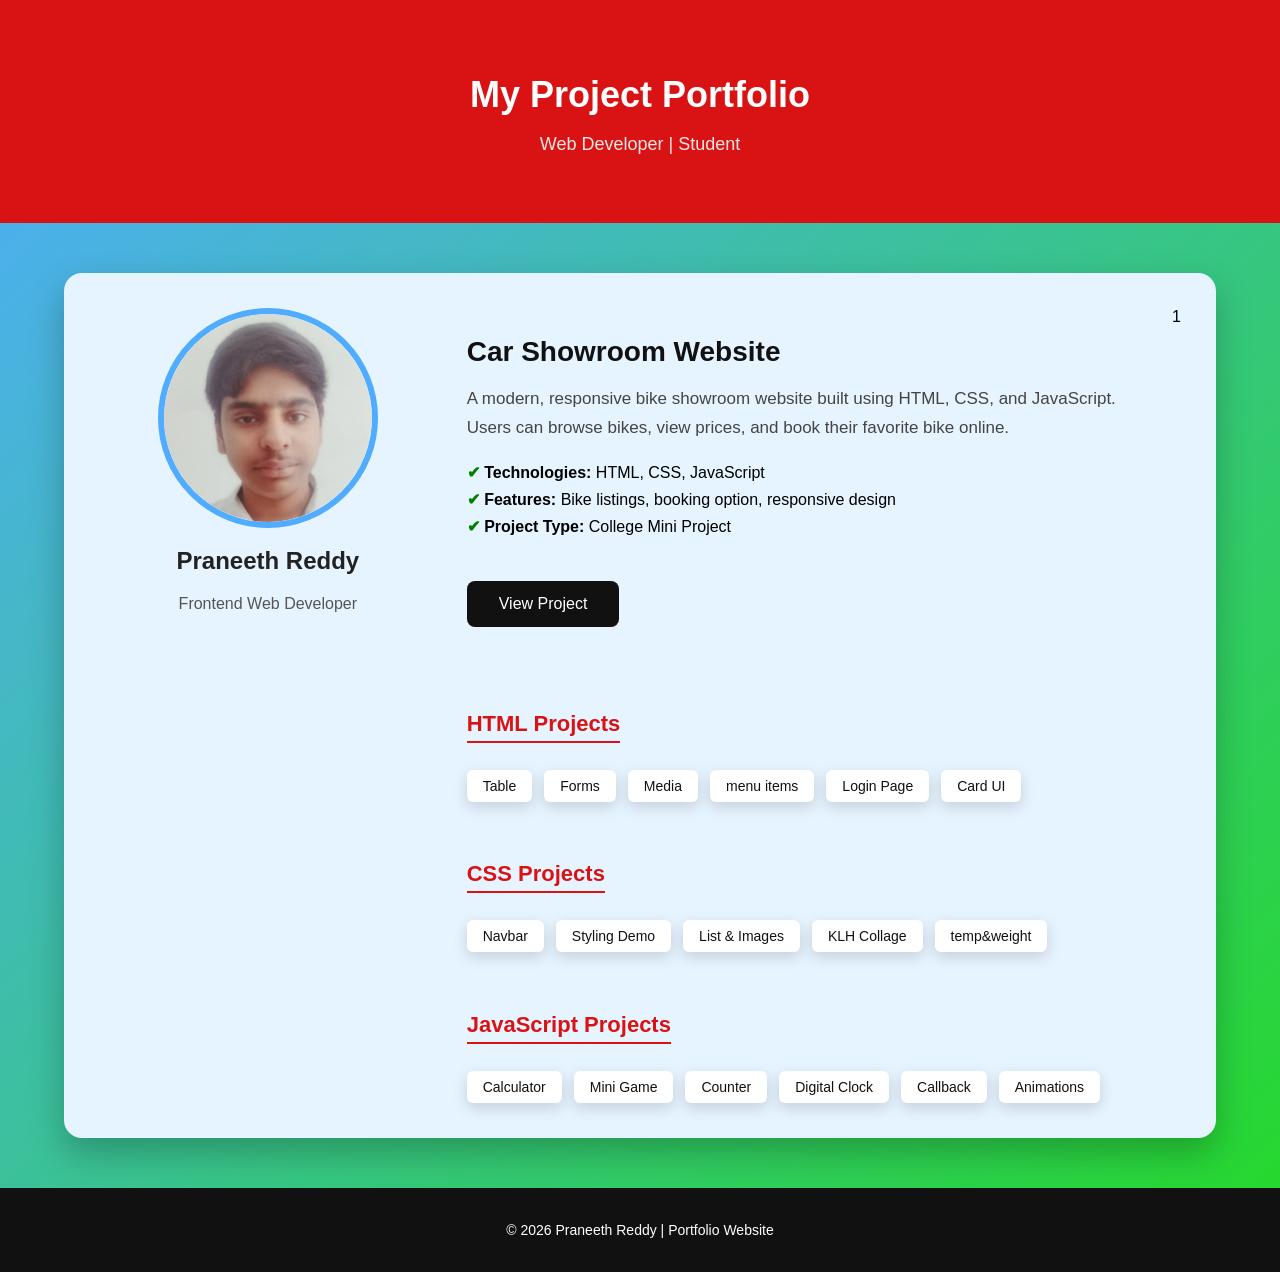
<file: pro/index.html>
<!DOCTYPE html>
<html lang="en">
<head>
    <meta charset="UTF-8">
    <title>Praneeth Reddy | Portfolio</title>
    <meta name="viewport" content="width=device-width, initial-scale=1.0">

    <style>
        * {
            box-sizing: border-box;
        }

        body {
            margin: 0;
            font-family: 'Segoe UI', Tahoma, sans-serif;
            background: linear-gradient(135deg, #4facfe, #25d928);
        }

        /* HEADER */
        header {
            background: #d91313;
            color: white;
            padding: 50px 20px;
            text-align: center;
        }

        header h1 {
            margin-bottom: 8px;
            font-size: 36px;
        }

        header p {
            font-size: 18px;
            opacity: 0.9;
        }

        /* CONTAINER */
        .container {
            width: 90%;
            max-width: 1200px;
            margin: 50px auto;
        }

        .project-card {
            background: #e6f4ff;
            display: flex;
            flex-wrap: wrap;
            gap: 30px;
            padding: 35px;
            border-radius: 18px;
            box-shadow: 0 15px 35px rgba(0,0,0,0.25);
        }

        /* PROFILE */
        .profile {
            flex: 1;
            min-width: 250px;
            text-align: center;
        }

        .profile img {
            width: 220px;
            height: 220px;
            border-radius: 50%;
            object-fit: cover;
            border: 6px solid #4facfe;
        }

        .profile h2 {
            margin-top: 15px;
            color: #222;
        }

        .profile p {
            color: #555;
            font-size: 16px;
        }

        /* CONTENT */
        .content {
            flex: 2;
            min-width: 300px;
        }

        .content h3 {
            font-size: 28px;
            margin-bottom: 10px;
            color: #111;
        }

        .content p {
            font-size: 17px;
            color: #444;
            line-height: 1.7;
        }

        .details {
            margin: 20px 0;
            padding: 0;
        }

        .details li {
            list-style: none;
            margin: 8px 0;
            font-size: 16px;
        }

        .details li::before {
            content: "✔ ";
            color: green;
            font-weight: bold;
        }

        /* BUTTON */
        .btn {
            display: inline-block;
            margin: 25px 0;
            padding: 14px 32px;
            background: #111;
            color: white;
            text-decoration: none;
            border-radius: 8px;
            font-size: 16px;
            transition: 0.3s;
        }

        .btn:hover {
            background: #333;
            transform: translateY(-2px);
        }

        /* PROJECT SECTIONS */
        .project-section {
            margin-top: 30px;
        }

        .project-section h4 {
            font-size: 22px;
            margin-bottom: 12px;
            color: #d91313;
            border-bottom: 2px solid #d91313;
            display: inline-block;
            padding-bottom: 4px;
        }

        .project-links {
            display: flex;
            flex-wrap: wrap;
            gap: 12px;
            margin-top: 15px;
        }

        .project-links a {
            background: white;
            color: #111;
            padding: 8px 16px;
            border-radius: 6px;
            text-decoration: none;
            font-size: 14px;
            box-shadow: 0 5px 15px rgba(0,0,0,0.15);
            transition: 0.3s;
        }

        .project-links a:hover {
            background: #111;
            color: white;
            transform: translateY(-2px);
        }

        /* FOOTER */
        footer {
            background: #111;
            color: white;
            text-align: center;
            padding: 20px;
            margin-top: 50px;
            font-size: 14px;
        }

        /* RESPONSIVE */
        @media (max-width: 768px) {
            .project-card {
                padding: 25px;
            }

            header h1 {
                font-size: 28px;
            }
        }
    </style>
</head>

<body>

<header>
    <h1>My Project Portfolio</h1>
    <p>Web Developer | Student</p>
</header>

<div class="container">
    <div class="project-card">

        <!-- PROFILE -->
        <div class="profile">
            <img src="Myphoto.png" alt="My Photo">
            <h2>Praneeth Reddy</h2>
            <p>Frontend Web Developer</p>
        </div>

        <!-- CONTENT -->
        <div class="content">
            <h3>Car Showroom Website</h3>
            <p>
                A modern, responsive bike showroom website built using HTML, CSS, and JavaScript.
                Users can browse bikes, view prices, and book their favorite bike online.
            </p>

            <ul class="details">
                <li><b>Technologies:</b> HTML, CSS, JavaScript</li>
                <li><b>Features:</b> Bike listings, booking option, responsive design</li>
                <li><b>Project Type:</b> College Mini Project</li>
            </ul>

            <a href="main project/inde.html" class="btn">View Project</a>

            <!-- HTML PROJECTS -->
            <div class="project-section">
                <h4>HTML Projects</h4>
                <div class="project-links">
                    <a href="Table.html" target="_blank">Table</a>
                    <a href="v.html" target="_blank">Forms</a>
                    <a href="media.html" target="_blank">Media</a>
                    <a href="food-oder/index.html" target="_blank">menu items</a>
                    <a href="login/index.html" target="_blank">Login Page</a>
                    <a href="card1/index.html" target="_blank">Card UI</a>
                </div>
            </div>

            <!-- CSS PROJECTS -->
            <div class="project-section">
                <h4>CSS Projects</h4>
                <div class="project-links">
                    <a href="Nav.html" target="_blank">Navbar</a>
                    <a href="StylingDemo/index.html" target="_blank">Styling Demo</a>
                    <a href="List_images_project/index.html" target="_blank">List & Images</a>
                    <a href="klh.html/klh.html" target="_blank">KLH Collage</a>
                    <a href="temp/index.html" target="_blank">temp&weight</a>
                </div>
            </div>

            <!-- JS PROJECTS -->
            <div class="project-section">
                <h4>JavaScript Projects</h4>
                <div class="project-links">
                    <a href="calculator.html" target="_blank">Calculator</a>
                    <a href="game.html" target="_blank">Mini Game</a>
                    <a href="counter.html" target="_blank">Counter</a>
                    <a href="digiclock.html" target="_blank">Digital Clock</a>
                     <a href="callback/index.html" target="_blank">Callback</a>
                     <a href="ani.html" target="_blank">Animations</a>
                </div>
            </div>

        </div>1
    </div>
</div>

<footer>
    <p>© 2026 Praneeth Reddy | Portfolio Website</p>
</footer>

</body>
</html>
</file>
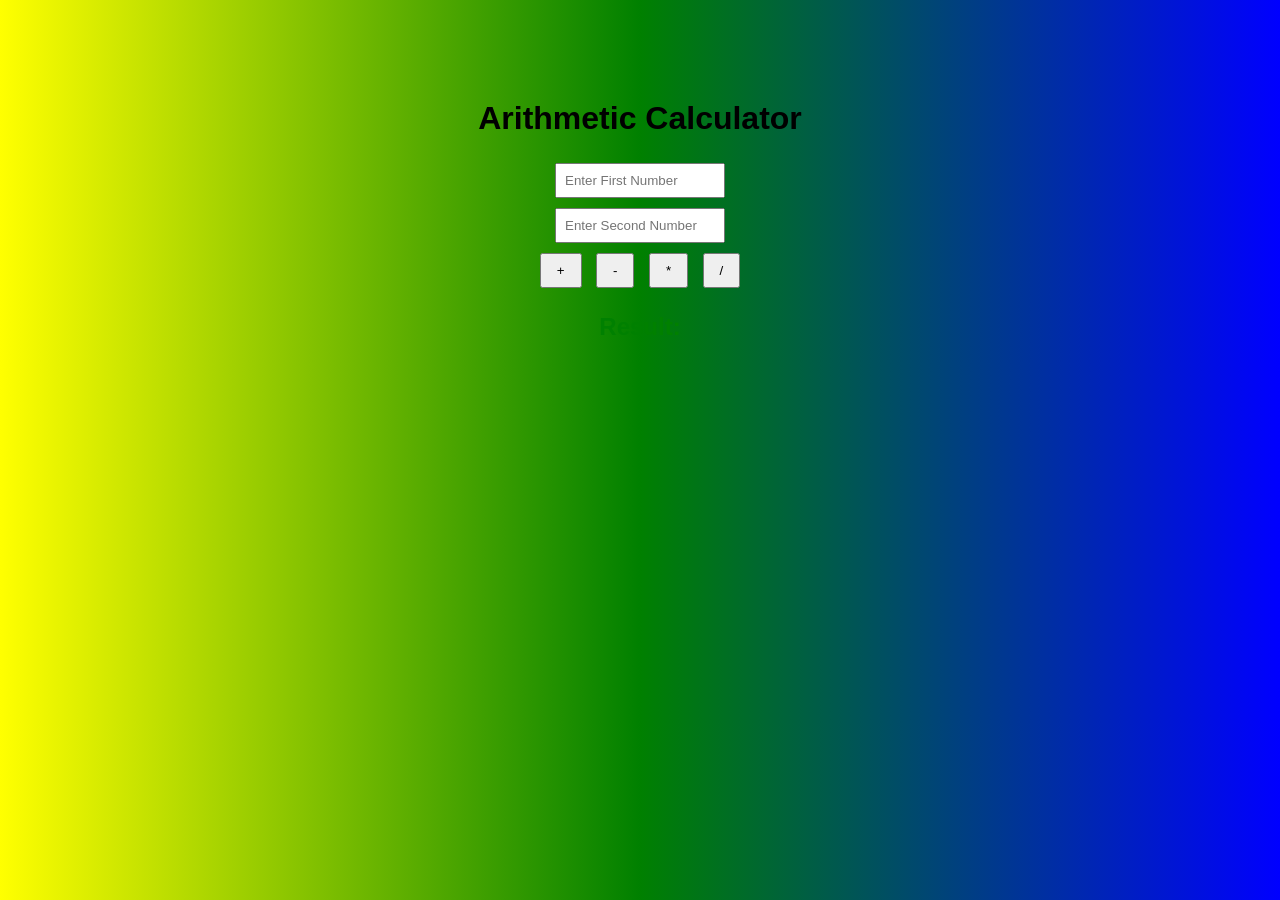
<file: pro/calculator.html/index.html>
<!DOCTYPE html>
<html>
<head>
    <title>Simple Calculator</title>
    <style>
        body{
            text-align: center;
            margin-top: 100px;
            font-family: Arial;
            background: linear-gradient(to right, yellow, green,blue);
        }
        input{
            padding: 8px;
            margin: 5px;
            width: 150px;
        }
        button{
            padding: 8px 15px;
            margin: 5px;
        }
        h2{
            color: green;
        }
    </style>
</head>
<body>

    <h1>Arithmetic Calculator</h1>

    <input type="number" id="num1" placeholder="Enter First Number"><br>
    <input type="number" id="num2" placeholder="Enter Second Number"><br>

    <button onclick="add()">+</button>
    <button onclick="subtract()">-</button>
    <button onclick="multiply()">*</button>
    <button onclick="divide()">/</button>

    <h2 id="result">Result: </h2>

<script>

</script>
</body>
</html>
</file>
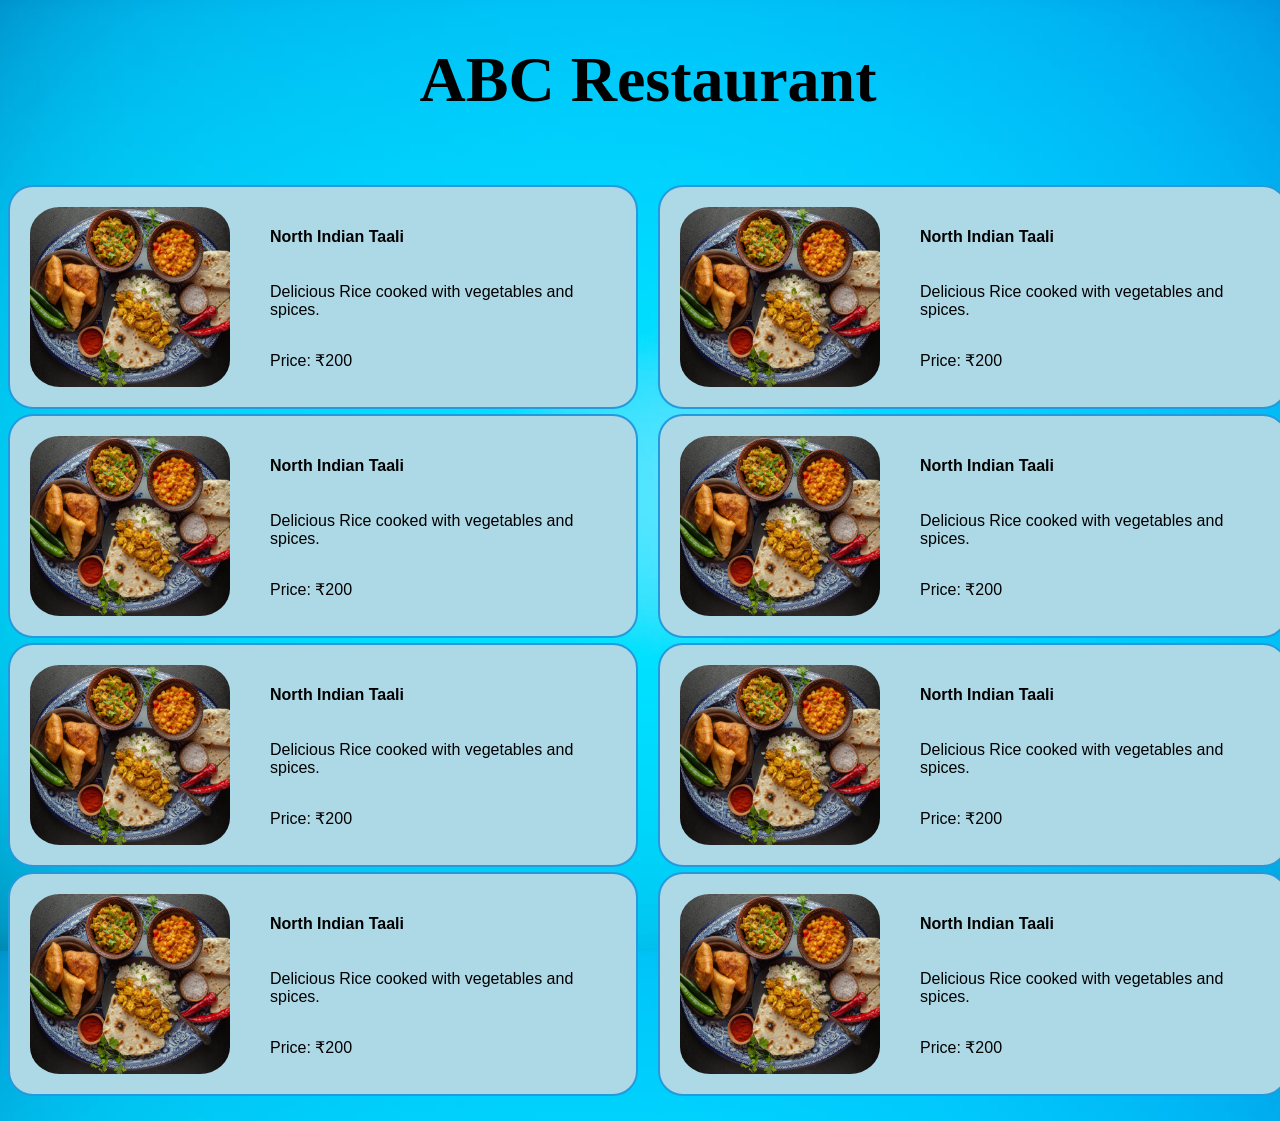
<file: pro/food-oder/index.html>
<!DOCTYPE html> 
<html>
    <head>
        <title>Food Order page</title>
        <link rel="stylesheet" href="style.css">
    </head>
    <body class = "background">
        <div class="header">
        
            
            <div class="main-heading">
                <h1> ABC Restaurant</h1>
            </div>
        <div class="main-container">
            <div class="row-container">
            <div>
            <div class="item">
                <div>
                <img class="image-card"src="taali.jpg" alt="Taali Restaurant" width="100vw" height="100vh">
                </div>
                <div class="item-details">
                <h4>North Indian Taali</h4>
                <p>Delicious Rice cooked with vegetables and spices.</p>
                <p>Price: ₹200</p>
                </div>
            </div>
            <div class="item">
                <div>
                <img class="image-card"src="taali.jpg" alt="Taali Restaurant" width="100vw" height="100vh">
                </div>
                <div class="item-details">
                <h4>North Indian Taali</h4>
                <p>Delicious Rice cooked with vegetables and spices.</p>
                <p>Price: ₹200</p>
                </div>
            </div>
            <div class="item">
                <div>
                <img class="image-card"src="taali.jpg" alt="Taali Restaurant" width="100vw" height="100vh">
                </div>
                <div class="item-details">
                <h4>North Indian Taali</h4>
                <p>Delicious Rice cooked with vegetables and spices.</p>
                <p>Price: ₹200</p>
                </div>
            </div>
            <div class="item">
                <div>
                <img class="image-card"src="taali.jpg" alt="Taali Restaurant" width="100vw" height="100vh">
                </div>
                <div class="item-details">
                <h4>North Indian Taali</h4>
                <p>Delicious Rice cooked with vegetables and spices.</p>
                <p>Price: ₹200</p>
                </div>
            </div>
        </div>
        <div>
        <div class="item">
                <div>
                <img class="image-card"src="taali.jpg" alt="Taali Restaurant" width="100vw" height="100vh">
                </div>
                <div class="item-details">
                <h4>North Indian Taali</h4>
                <p>Delicious Rice cooked with vegetables and spices.</p>
                <p>Price: ₹200</p>
                </div>
            </div>
            <div class="item">
                <div>
                <img class="image-card"src="taali.jpg" alt="Taali Restaurant" width="100vw" height="100vh">
                </div>
                <div class="item-details">
                <h4>North Indian Taali</h4>
                <p>Delicious Rice cooked with vegetables and spices.</p>
                <p>Price: ₹200</p>
                </div>
            </div>
            <div class="item">
                <div>
                <img class="image-card"src="taali.jpg" alt="Taali Restaurant" width="100vw" height="100vh">
                </div>
                <div class="item-details">
                <h4>North Indian Taali</h4>
                <p>Delicious Rice cooked with vegetables and spices.</p>
                <p>Price: ₹200</p>
                </div>
            </div>
            <div class="item">
                <div>
                <img class="image-card"src="taali.jpg" alt="Taali Restaurant" width="100vw" height="100vh">
                </div>
                <div class="item-details">
                <h4>North Indian Taali</h4>
                <p>Delicious Rice cooked with vegetables and spices.</p>
                <p>Price: ₹200</p>
                </div>
            </div>
        </div>
    </div>  
    </div>  
    </body>
</html>
</file>
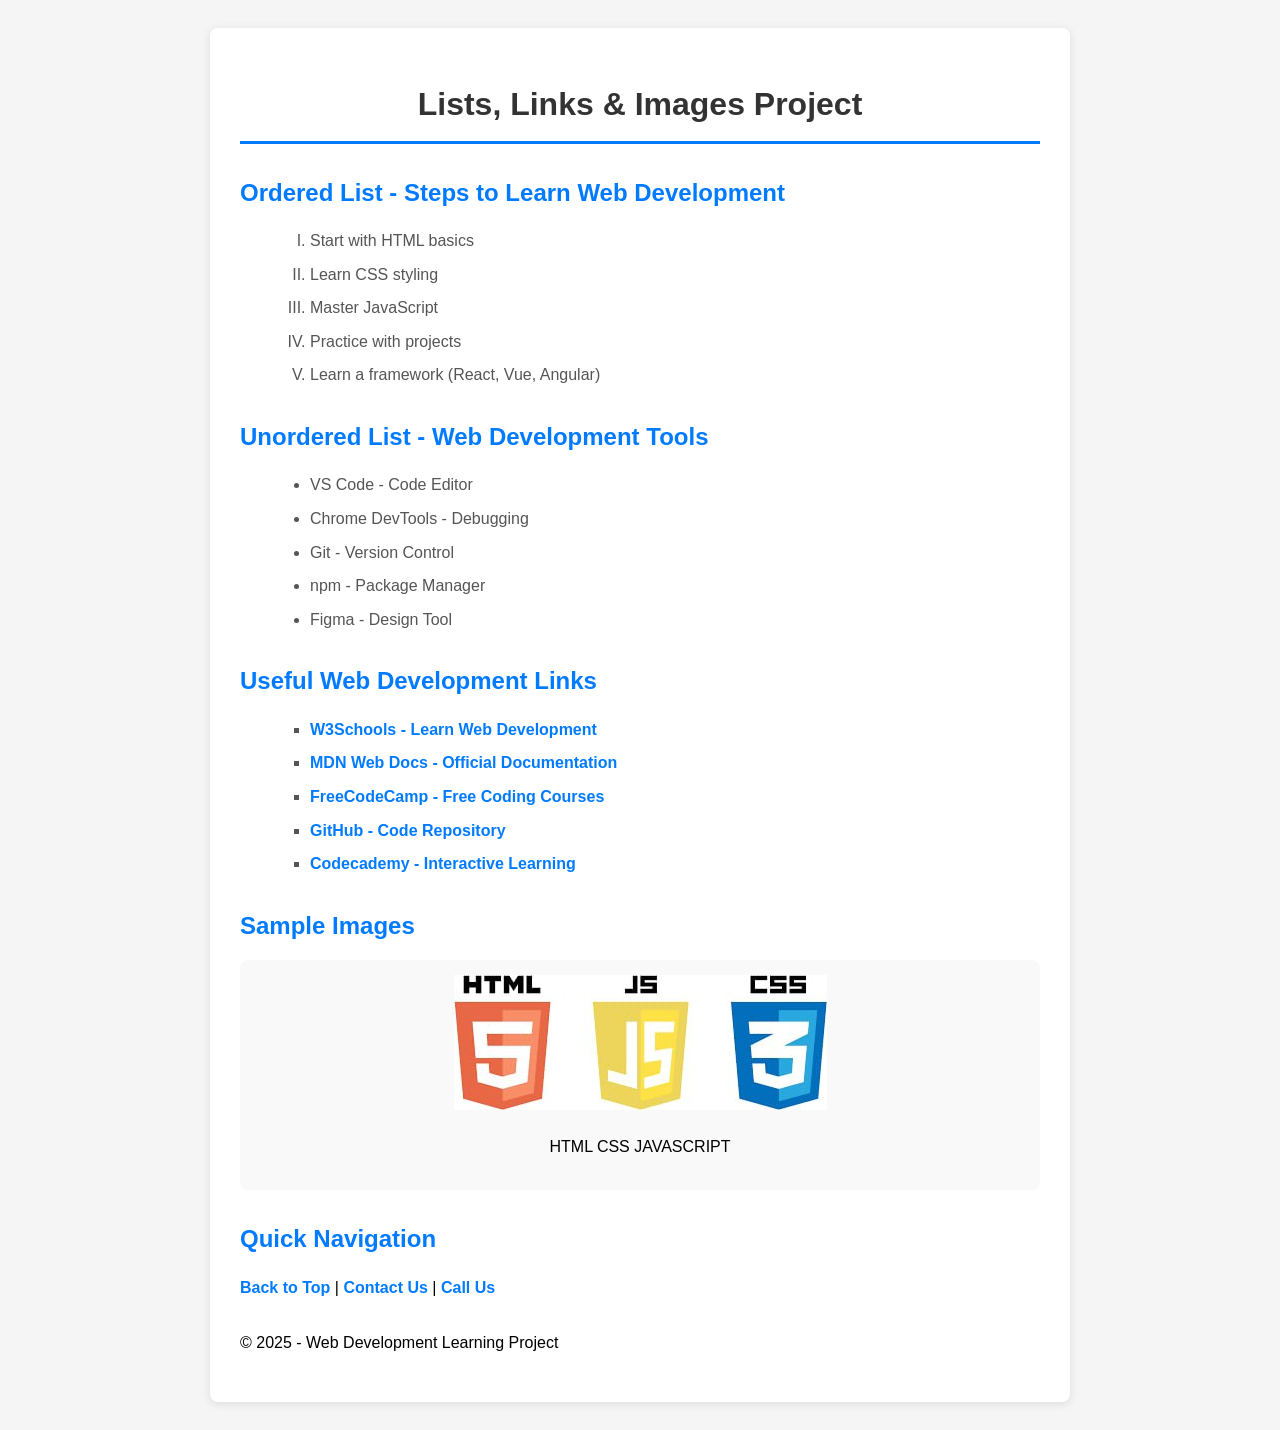
<file: pro/List_images_project/index.html>
<!DOCTYPE html>
<html>
    <head>
        <title>Lists, Links & Images Project</title>
        <link rel="stylesheet" href="style.css">
    </head>
    <body>
        <div class="container">
            <h1>Lists, Links & Images Project</h1>

            <!-- Lists Section -->
            <div class="section">
                <h2> Ordered List - Steps to Learn Web Development</h2>
                <ol type="I">
                    <li>Start with HTML basics</li>
                    <li>Learn CSS styling</li>
                    <li>Master JavaScript</li>
                    <li>Practice with projects</li>
                    <li>Learn a framework (React, Vue, Angular)</li>
                </ol>
            </div>

            <div class="section">
                <h2> Unordered List - Web Development Tools</h2>
                <ul>
                    <li>VS Code - Code Editor</li>
                    <li>Chrome DevTools - Debugging</li>
                    <li>Git - Version Control</li>
                    <li>npm - Package Manager</li>
                    <li>Figma - Design Tool</li>
                </ul>
            </div>

            <!-- Links Section -->
            <div class="section">
                <h2> Useful Web Development Links</h2>
                <ul type="square">
                    <li><a href="https://www.w3schools.com" target="_blank">W3Schools - Learn Web Development</a></li>
                    <li><a href="https://developer.mozilla.org" target="_blank">MDN Web Docs - Official Documentation</a></li>
                    <li><a href="https://www.freecodecamp.org" target="_blank">FreeCodeCamp - Free Coding Courses</a></li>
                    <li><a href="https://github.com" target="_blank">GitHub - Code Repository</a></li>
                    <li><a href="https://www.codecademy.com" target="_blank">Codecademy - Interactive Learning</a></li>
                </ul>
            </div>

            <!-- Images Section -->
            <div class="section">
                <h2> Sample Images</h2>
                <div>
                    <div class="image-card">
                        <img src="logo.jpg" alt="HTML CSS JAVASCRIPT logo">
                        <p>HTML CSS JAVASCRIPT</p>
                    </div>
                  
                </div>
            </div>

            <!-- Navigation Links -->
            <div class="section">
                <h2> Quick Navigation</h2>
                <p>
                    <a href="#top">Back to Top</a> | 
                    <a href="mailto:your-email@example.com">Contact Us</a> | 
                    <a href="tel:+1234567890">Call Us</a>
                </p>
            </div>

            <footer>
                <p>&copy; 2025 - Web Development Learning Project</p>
            </footer>
        </div>
    </body>
</html>
</file>
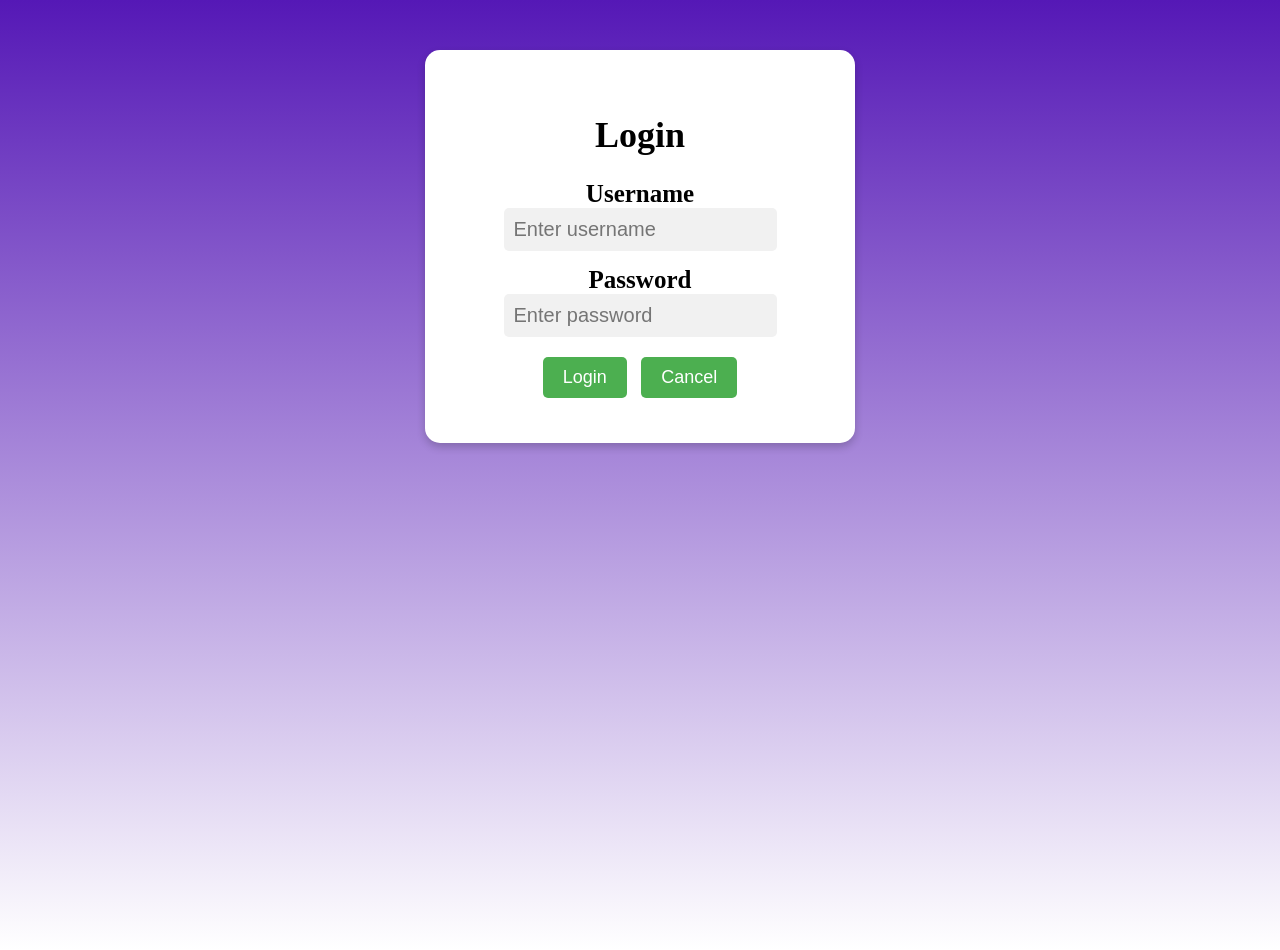
<file: pro/login/index.html>
<!DOCTYPE html>
<html lang="en">
<head>
    <meta charset="UTF-8">
    <meta name="viewport" content="width=device-width, initial-scale=1.0">
    <title>Document</title>
    <style>
        body{
            background:linear-gradient(to bottom, #5518b6, #ffffff);
            margin:0%;
            text-align: center;
            font-family: cursive;
            font-size: large;
            font-weight: bold;
            height:100vh;
        }
        label{
            font-size: 25px;
            padding: 10px;
            margin:5px;
        }
        input{
            padding: 10px;
            font-size: 20px;
            border-radius: 5px;
            border: none;
            background-color: #f1f1f1;
            margin-bottom: 15px;
        }
        .card{
            background-color: white;
            border-radius: 15px;
            padding: 40px;
            width: 350px;
            margin: 50px auto;
            box-shadow: 0 4px 8px rgba(0, 0, 0, 0.2);
        }
        button{
            padding: 10px 20px;
            font-size: 18px;
            border-radius: 5px;
            border: none;
            background-color: #4CAF50;
            color: white;
            margin: 5px;
            transition: all 0.3s ease;
        }
        button:hover{
            background-color: orange;
            transform: scale(1.05);
        }
    </style>
</head>
<body>
    <div class="card">
        <h1>Login</h1>
        <div>
            <label>Username</label>
            <br>
            <input type="text" id="username" placeholder="Enter username">
            <br>
            <label>Password</label>
            <br>
            <input type="password" id="password" placeholder="Enter password">
        </div>
        <div>
            <button id="login">Login</button>
            <button id="cancel">Cancel</button>
        </div>
    </div>
    <h4 id="result"></h4>    
</body>
</html>
</file>
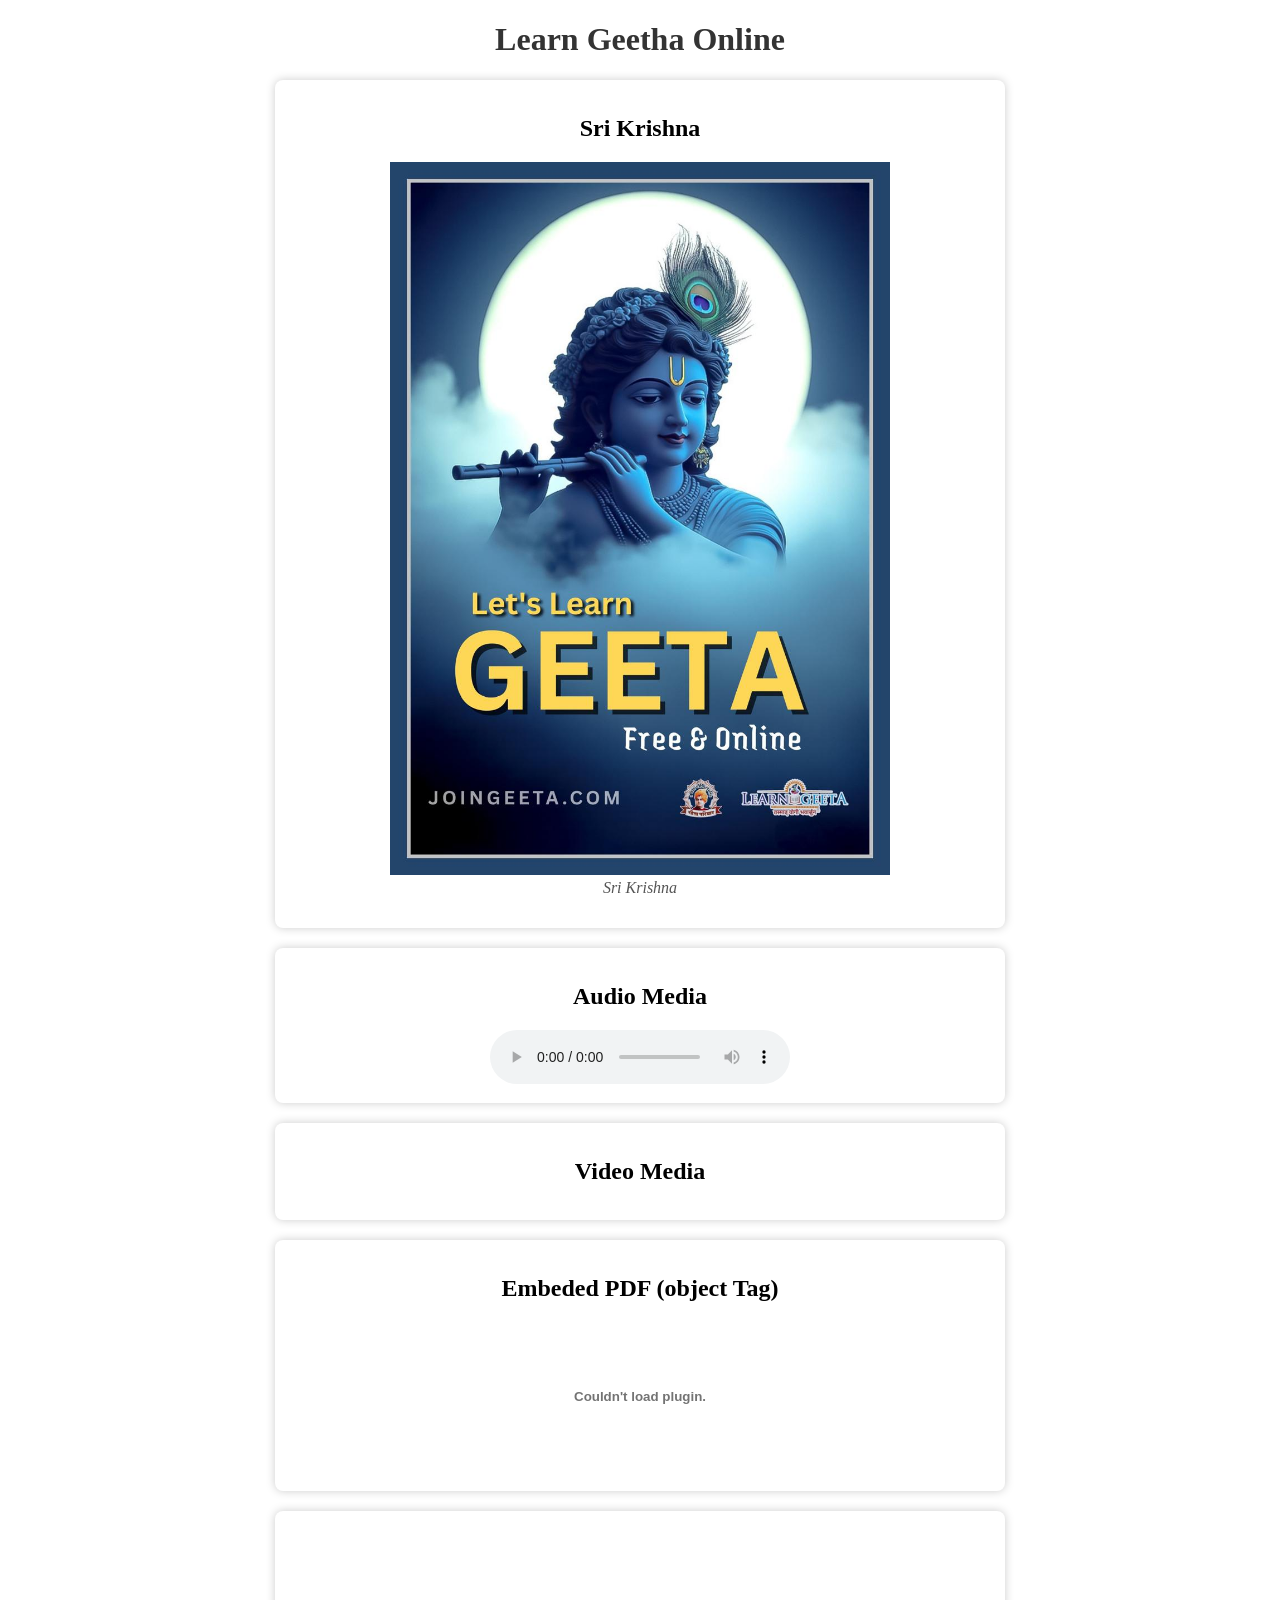
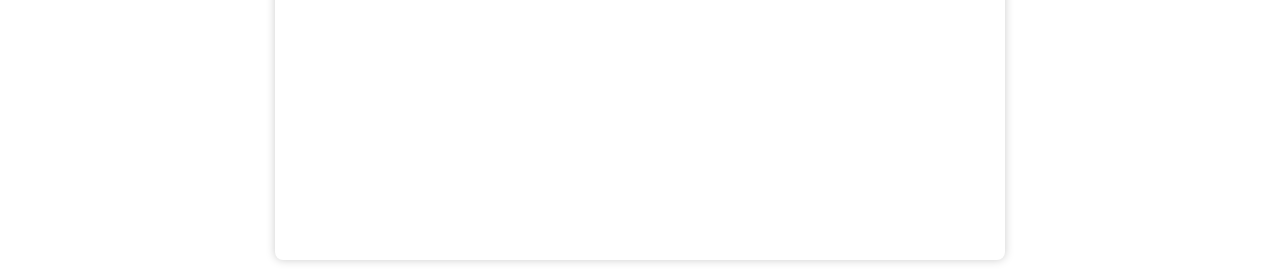
<file: pro/media.html/index.html>
<!DOCTYPE html>
<html lang="en">
<head>
    <style>
  <style>
        body {
            font-family: Arial, sans-serif;
            background: #ced8e7;
            margin: 0;
            padding: 20px;
        }
        h1 {
            text-align: center;
            color: #333;
        }
        section {
            background: white;
            padding: 15px;
            margin: 20px auto;
            max-width: 700px;
            border-radius: 8px;
            box-shadow: 0 0 10px #ccc;
            text-align: center;
        }
        figure {
            text-align: center;
        }
        figcaption {
            font-style: italic;
            color: #555;
        }
    </style>
    </style>
</head>
<body>
    <h1>Learn Geetha Online</h1>

    <!--Image Section-->
    <section>
        <h2>Sri Krishna</h2>
        <figure>
            <img src="image (2).png" alt="Sri Krishna" width="500">
            <figcaption>Sri Krishna</figcaption>
        </figure>
    </section>
    <!--Audio Media-->
    <section>
        <h2>Audio Media</h2>
        <audio controls src="krishnadance.mp4" type="audio/mpeg">your browser does not support audio</audio>
    </section>
    <!--Video Section-->
    <section>
        <h2>Video Media</h2>
        <videomcontrols width="400"  src="krishnadance.mp4"
        your browser does not support video.
    </video>
    </section>
    <!--PDF using object-->
    <section>
        <h2>Embeded PDF (object Tag)</h2>
        <embed src="sample.pdf" type="application/pdf" width="100%" heigth="400%">

    </section>

    <!--Youtube video-->
    <section>
       <iframe width="560" height="315" src="https://www.youtube.com/embed/-7QJkDFnzUo?si=O0mhrn4GGcC31Gm-" title="YouTube video player" frameborder="0" allow="accelerometer; autoplay; clipboard-write; encrypted-media; gyroscope; picture-in-picture; web-share" referrerpolicy="strict-origin-when-cross-origin" allowfullscreen></iframe>
    </section>
</body>
</html>
</file>
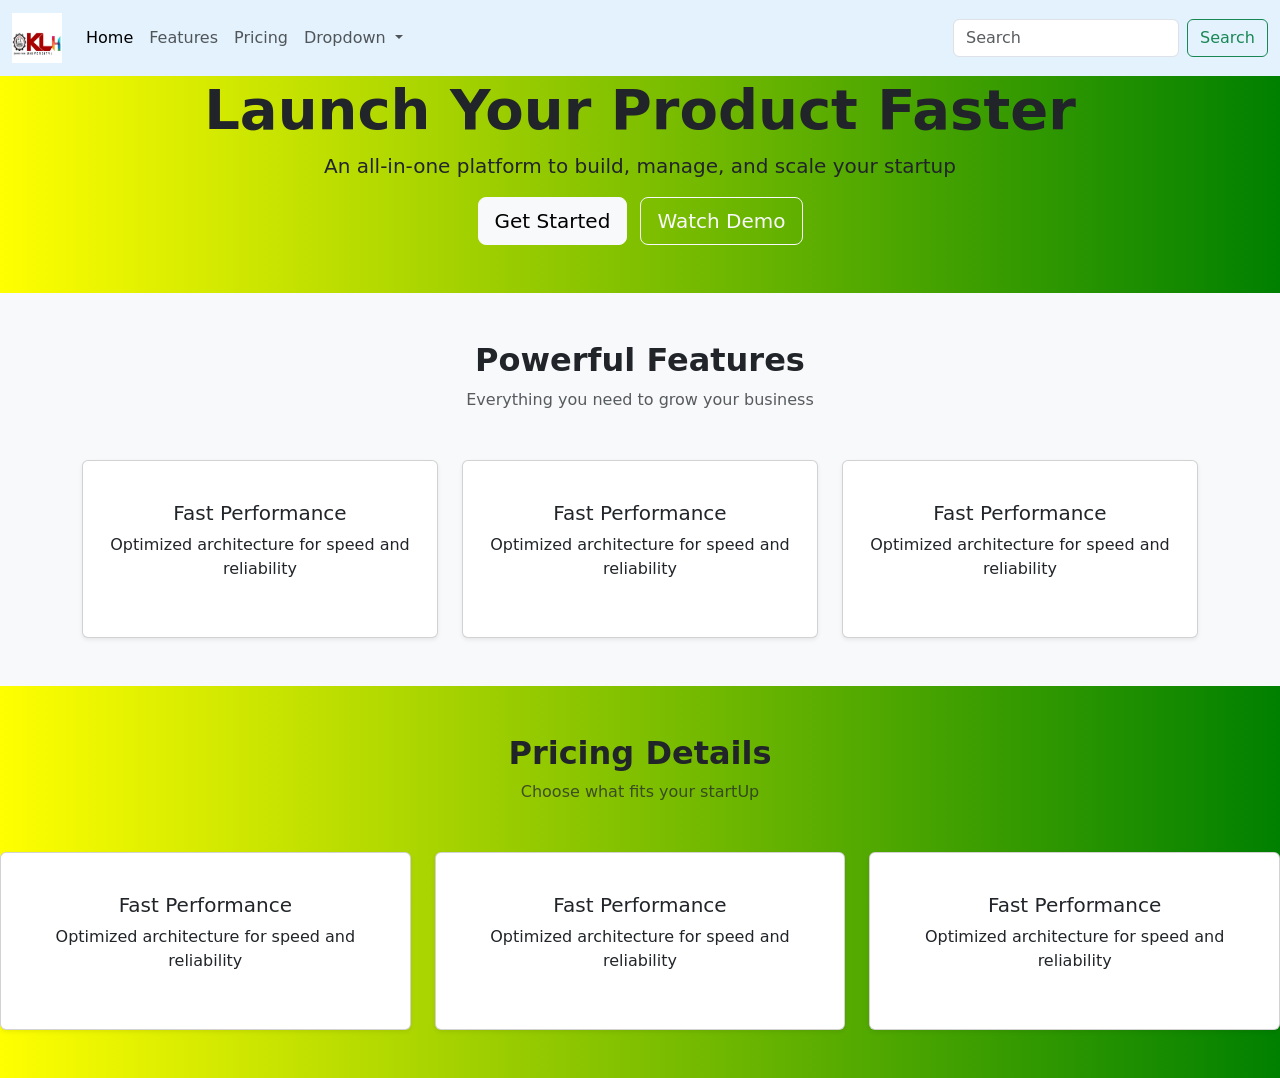
<file: pro/Nav.html/index.html>
<!DOCTYPE html>
<html lang="en">
<head>
    <meta charset="UTF-8">
    <meta name="viewport" content="width=device-width, initial-scale=1.0">
    <link href="https://cdn.jsdelivr.net/npm/bootstrap@5.3.2/dist/css/bootstrap.min.css" rel="stylesheet">
    <title>Document</title>
    <style>
      body{
        background: linear-gradient(to left,green, yellow);
        height: 100vh;
        background-size: cover;
      }
    </style>
</head>
<body>
    <nav class="navbar navbar-expand-lg" style="background-color: #e3f2fd;">
  <div class="container-fluid">
    <a class="navbar-brand" href="#"><img src="Klh.jpg" width="50px" height="50px"></a>
    <button class="navbar-toggler" type="button" data-bs-toggle="collapse" data-bs-target="#navbarSupportedContent" aria-controls="navbarSupportedContent" aria-expanded="false" aria-label="Toggle navigation">
      <span class="navbar-toggler-icon"></span>
    </button>
    <div class="collapse navbar-collapse" id="navbarSupportedContent">
      <ul class="navbar-nav me-auto mb-2 mb-lg-0">
        <li class="nav-item">
          <a class="nav-link active" aria-current="page" href="#home">Home</a>
        </li>
        <li class="nav-item">
          <a class="nav-link" href="#features">Features</a>
        </li>
        <li class="nav-item">
          <a class="nav-link" href="#pricing">Pricing</a>
        </li>
        <li class="nav-item dropdown">
          <a class="nav-link dropdown-toggle" href="#" role="button" data-bs-toggle="dropdown" aria-expanded="false">
            Dropdown
          </a>
          <ul class="dropdown-menu">
            <li><a class="dropdown-item" href="#">Action</a></li>
            <li><a class="dropdown-item" href="#">Another action</a></li>
            <li><hr class="dropdown-divider"></li>
            <li><a class="dropdown-item" href="#">Something else here</a></li>
          </ul>
        </li>
        
      </ul>
      <form class="d-flex" role="search">
        <input class="form-control me-2" type="search" placeholder="Search" aria-label="Search"/>
        <button class="btn btn-outline-success" type="submit">Search</button>
      </form>
    </div>
  </div>
</nav>
<!-- Home Section-->
 <section class="hero text-center mb-5" id="home">
    <div class="container">
        <h1 class="display-4 fw-bold">Launch Your Product Faster</h1>
        <p class="lead">An all-in-one platform to build, manage,
            and scale your startup
        </p>
        <button class="btn btn-light btn-lg me-2">Get Started</button>
        <button class="btn btn-outline-light btn-lg">Watch Demo</button>
    </div>
 </section>
 <!-- Features Section-->
  <section class="py-5 bg-light" id="features">
    <div class="container">
        <div class="text-center mb-5">
            <h2 class="fw-bold">Powerful Features </h2>
            <p class="text-muted">Everything you need 
                to grow your business</p>
        </div>
        <div class="row text-center">
            <div class="col-md-4">
                <div class="card p-4 shadow-sm">
                    <h5 class="mt-3">Fast Performance</h5>
                    <p>Optimized architecture for speed and 
                        reliability</p>
                    </p>
                </div>
            </div>
                <div class="col-md-4">
                <div class="card p-4 shadow-sm">
                    <h5 class="mt-3">Fast Performance</h5>
                    <p>Optimized architecture for speed and 
                        reliability</p>
                    </p>
                </div>
                </div>
                <div class="col-md-4">
                <div class="card p-4 shadow-sm">
                    <h5 class="mt-3">Fast Performance</h5>
                    <p>Optimized architecture for speed and 
                        reliability</p>
                    </p>
                </div>
            </div>
        </div>
    </div>
  </section>
  <!--Pricing Section-->
  <section class="py-5" id="pricing">
    <div class="container">
        <div class="text-center mb-5">
<h2 class="fw-bold">Pricing Details</h2>
            <p class="text-muted">Choose what fits your startUp</p>
        </div>
    </div>
    
    <div class="row text-center">
            <div class="col-md-4">
                <div class="card p-4 shadow-sm">
                    <h5 class="mt-3">Fast Performance</h5>
                    <p>Optimized architecture for speed and 
                        reliability</p>
                    </p>
                </div>
            </div>
                <div class="col-md-4">
                <div class="card p-4 shadow-sm">
                    <h5 class="mt-3">Fast Performance</h5>
                    <p>Optimized architecture for speed and 
                        reliability</p>
                    </p>
                </div>
                </div>
                <div class="col-md-4">
                <div class="card p-4 shadow-sm">
                    <h5 class="mt-3">Fast Performance</h5>
                    <p>Optimized architecture for speed and 
                        reliability</p>
                    </p>
                </div>
            </div>
        </div>
  </section>
  

<script src="https://cdn.jsdelivr.net/npm/bootstrap@5.3.2/dist/js/bootstrap.bundle.min.js"></script>
</body>
</html>
</file>
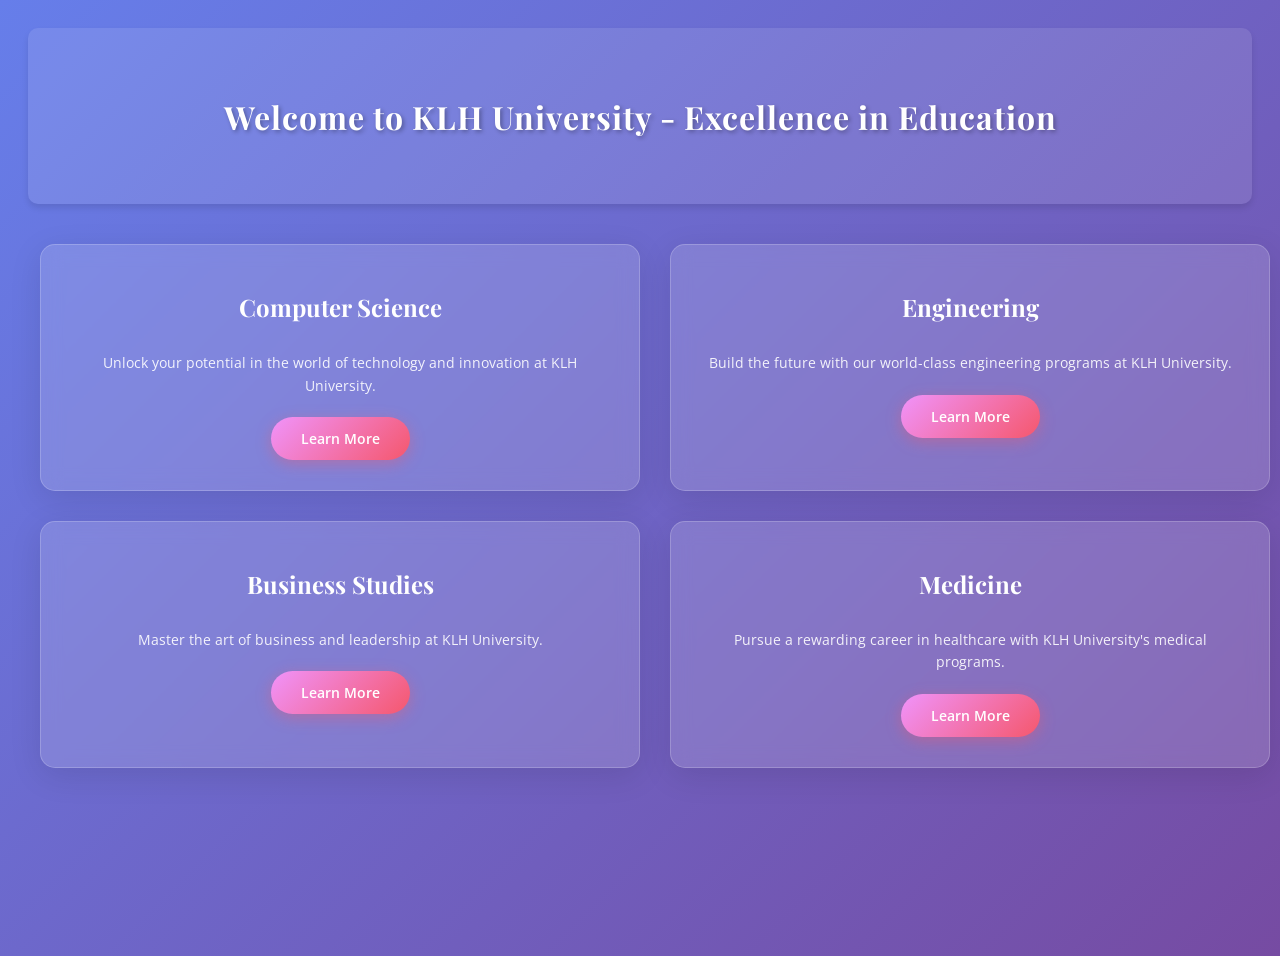
<file: pro/StylingDemo/index.html>
<!DOCTYPE html>
<html>
    <head>
        <title>KLH University</title>
        <link rel="stylesheet" href="style.css">
    </head>
    <body class="main-body">
        <div class="background-message">
            <h2>Welcome to KLH University - Excellence in Education</h2>
        </div>

        <div class="grid-container">
            <div class="card-container">
                <h1 class="card-heading">Computer Science</h1>
                <p class="card-text">Unlock your potential in the world of technology and innovation at KLH University.</p>
                <button class="card-button">Learn More</button>
            </div>

            <div class="card-container">
                <h1 class="card-heading">Engineering</h1>
                <p class="card-text">Build the future with our world-class engineering programs at KLH University.</p>
                <button class="card-button">Learn More</button>
            </div>

            <div class="card-container">
                <h1 class="card-heading">Business Studies</h1>
                <p class="card-text">Master the art of business and leadership at KLH University.</p>
                <button class="card-button">Learn More</button>
            </div>

            <div class="card-container">
                <h1 class="card-heading">Medicine</h1>
                <p class="card-text">Pursue a rewarding career in healthcare with KLH University's medical programs.</p>
                <button class="card-button">Learn More</button>
            </div>
        </div>
    </body>
</html>
</file>
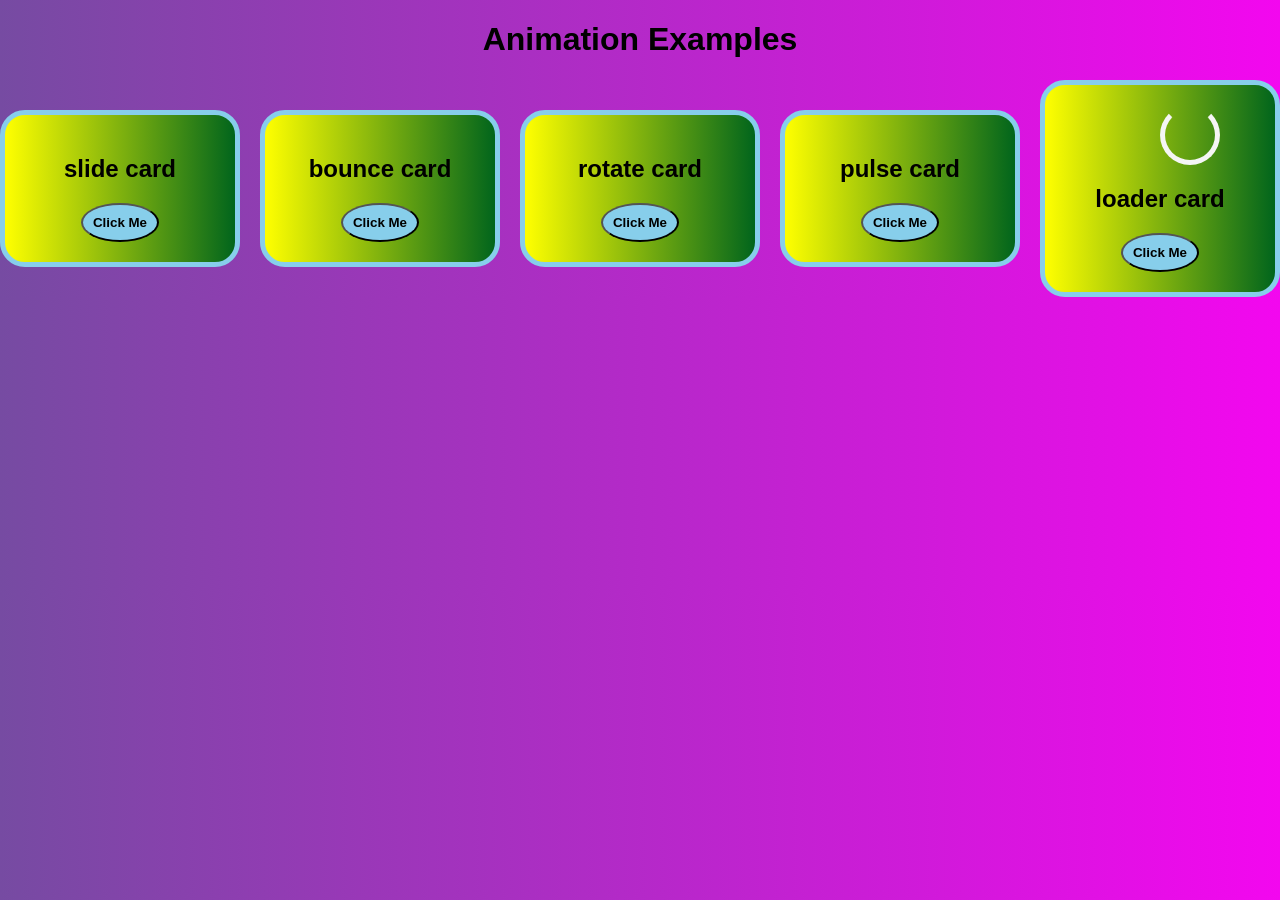
<file: pro/ani.html>
<!DOCTYPE html>
<html lang="en">
<head>
    <meta charset="UTF-8">
    <title>Advanced CSS Animations</title>
    <meta name="viewport" content="width=device-width, initial-scale=1.0">
    
</head>
<style>
    body {
    margin: 0;
    font-family: 'Segoe UI', sans-serif;
    background: linear-gradient(to left, #f307ef, #764ba2);
    text-align: center; 
    }
    .main{
        display: flex;
        flex-direction: row;
        justify-content: center;
        align-items: center;
        gap: 20px;
    }
     
    .card{
        width: 260px;
        background: linear-gradient(to right, yellow, #01651c);
        border-radius: 25px;
        padding: 20px;
        border: 5px solid skyblue;
        transition: all 0.3s ease-in-out;
    }
    .card:hover{
        transform: translate(5px, -5px );
       box-shadow: 5px 5px 10px greenyellow;
    }
     h1{
        transition:all 0.3s ease;
     }
h1:hover{
    color:greenyellow;
    transform: translateY(-5px);
    box-shadow: 5px 5px 15px red;    
}
button{
    background-color:skyblue;
    border-radius: 100%;
    font-weight: bold;
    transition: all 0.3s ease;
    padding:10px
}
button:hover{
    background-color:rgb(137, 10, 137);
    transform: scale(1.1);
        color:white
}
   .slide-card{
        animation: slideIn 2s ease infinite;
    }
    @keyframes slideIn {
        from{
            transform: translateX(-100%);
        }
        to{
            transform: translateX(0);
        }  
    }
    .bounce-card{
        animation: bounce 2s ease infinite;
    }
    @keyframes bounce {
        0%{
            transform: translateY(0);
        }
        100%{
            transform: translateY(-20px);
        }
    }
    .rotate-card{
        animation: rotate 10s ease infinite;
    }
    @keyframes rotate {
        from{
            transform: rotate(0deg);
        }
        to{
            transform: rotate(360deg);
        }
    }
    .pulse-card{
        animation: pulse 1.2s ease infinite;
    }
    @keyframes pulse {
        0%{
            transform: scale(1);
            opacity: 1;
        }
        50%{
            transform: scale(1.2);
            opacity: 1;
        }
        100%{
            transform: scale(1);
            opacity: 1;
        }

    }
    .loader{
        border-radius: 50%;
        width: 50px;
        height: 50px;
        border: 5px solid whitesmoke;
        margin-left: 50%;
        margin-right: 25px;
        border-top: 5px solid transparent;
        animation: spin 2s linear infinite;
    }

    @keyframes spin {
        from{
            transform: rotate(0deg);
        }
        to{
            transform: rotate(360deg);
        }
    }
</style>
<body>
<h1>
    Animation Examples
</h1>
<div class="main">
     <div class =" card slide-card">
        <h2>slide card</h2>
        <button>Click Me</button>
     </div>
 <div class ="card bounce-card">
        <h2>bounce card</h2>
        <button>Click Me</button>
        </div>
       <div class ="card rotate-card">
        <h2>rotate card</h2>
        <button>Click Me</button>
        </div>  
<div class ="card pulse-card">
        <h2>pulse card</h2>
        <button>Click Me</button>
        </div>  
        <div class ="card">
            <div class="loader"></div>
        <h2>loader card</h2>
        <button>Click Me</button>
        </div>
       
</body>
</html>
</file>
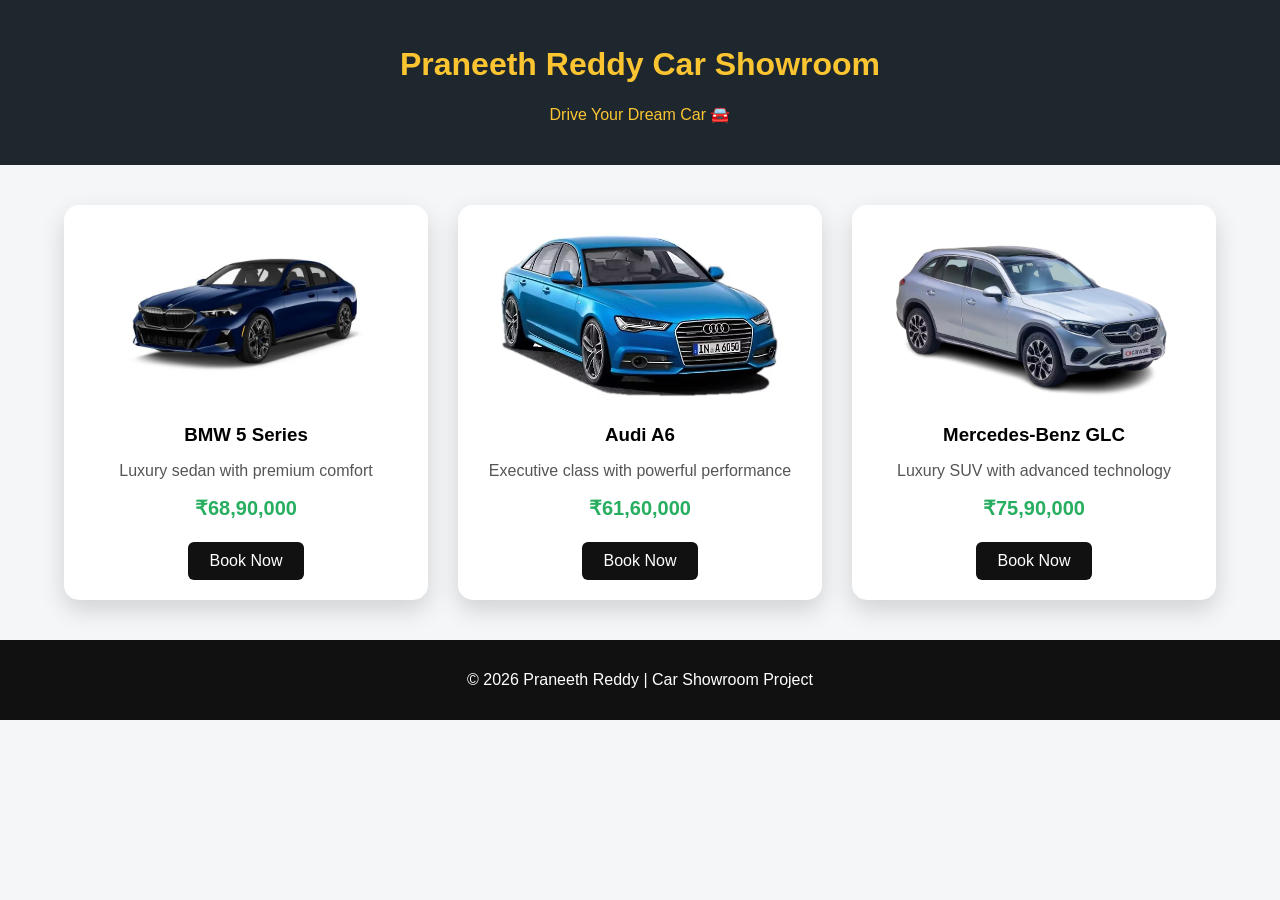
<file: pro/bikeshoroom.html>
<!DOCTYPE html>
<html lang="en">
<head>
    <meta charset="UTF-8">
    <title>Car Showroom</title>
    <meta name="viewport" content="width=device-width, initial-scale=1.0">

    <style>
        body {
            margin: 0;
            font-family: 'Segoe UI', sans-serif;
            background: #f4f6f8;
        }

        header {
            background: #1e272e;
            color: #fbc531;
            padding: 25px;
            text-align: center;
        }

        .showroom {
            width: 90%;
            margin: 40px auto;
            display: grid;
            grid-template-columns: repeat(auto-fit, minmax(260px, 1fr));
            gap: 30px;
        }

        .car-card {
            background: #ffffff;
            border-radius: 15px;
            box-shadow: 0 10px 25px rgba(0,0,0,0.15);
            padding: 20px;
            text-align: center;
            transition: transform 0.3s;
        }

        .car-card:hover {
            transform: translateY(-8px);
        }

        .car-card img {
            width: 100%;
            height: 180px;
            object-fit: contain;
        }

        .car-card h3 {
            margin: 15px 0 5px;
        }

        .car-card p {
            color: #555;
        }

        .price {
            font-size: 20px;
            color: #27ae60;
            margin: 10px 0;
            font-weight: bold;
        }

        .btn {
            display: inline-block;
            margin-top: 12px;
            padding: 10px 22px;
            background: #111;
            color: white;
            text-decoration: none;
            border-radius: 6px;
            transition: background 0.3s;
        }

        .btn:hover {
            background: #333;
        }

        footer {
            background: #111;
            color: white;
            text-align: center;
            padding: 15px;
            margin-top: 40px;
        }
    </style>
</head>

<body>

<header>
    <h1>Praneeth Reddy Car Showroom</h1>
    <p>Drive Your Dream Car 🚘</p>
</header>

<div class="showroom">

    <div class="car-card">
        <img src="car1.png" alt="Car">
        <h3>BMW 5 Series</h3>
        <p>Luxury sedan with premium comfort</p>
        <div class="price">₹68,90,000</div>
        <a href="#" class="btn" onclick="bookCar('BMW 5 Series')">Book Now</a>
    </div>

    <div class="car-card">
        <img src="car2.png" alt="Car">
        <h3>Audi A6</h3>
        <p>Executive class with powerful performance</p>
        <div class="price">₹61,60,000</div>
        <a href="#" class="btn" onclick="bookCar('Audi A6')">Book Now</a>
    </div>

    <div class="car-card">
        <img src="car3.png" alt="Car">
        <h3>Mercedes-Benz GLC</h3>
        <p>Luxury SUV with advanced technology</p>
        <div class="price">₹75,90,000</div>
        <a href="#" class="btn" onclick="bookCar('Mercedes GLC')">Book Now</a>
    </div>

</div>

<footer>
    <p>© 2026 Praneeth Reddy | Car Showroom Project</p>
</footer>

<script>
    function bookCar(carName) {
        alert("✅ " + carName + " booked successfully!\nOur sales executive will contact you soon.");
    }
</script>

</body>
</html>
</file>
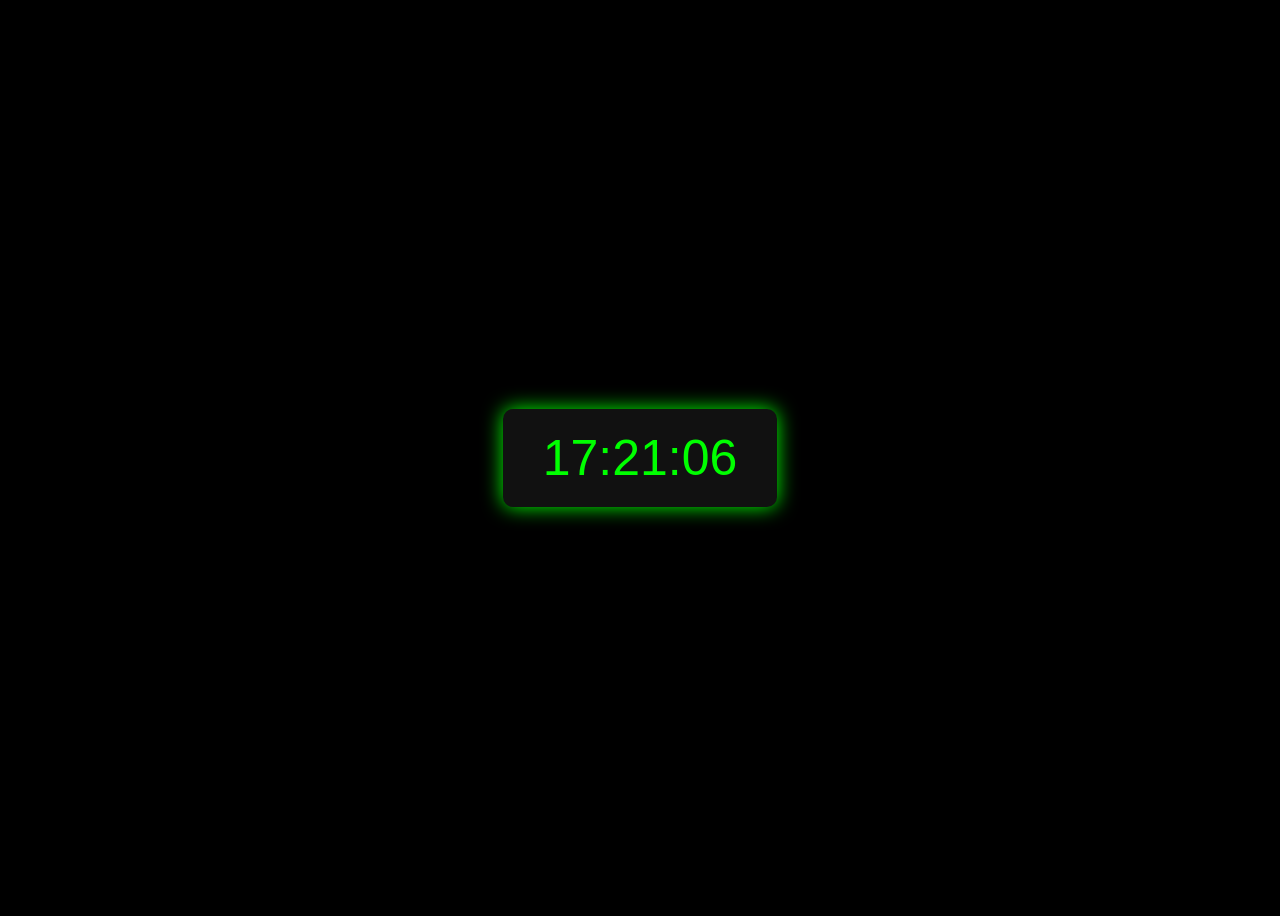
<file: pro/digiclock.html>
<!DOCTYPE html>
<html>
<head>
  <title>Digital Clock</title>
  <style>
    body {
      display: flex;
      justify-content: center;
      align-items: center;
      height: 100vh;
      background-color: black;
      color: lime;
      font-family: Arial, sans-serif;
    }

    #clock {
      font-size: 50px;
      background: #111;
      padding: 20px 40px;
      border-radius: 10px;
      box-shadow: 0 0 20px lime;
    }
  </style>
</head>
<body>

  <div id="clock">00:00:00</div>

  <script>
    function updateClock() {
      const now = new Date();

      let hours = now.getHours();
      let minutes = now.getMinutes();
      let seconds = now.getSeconds();

      // Add leading zero
      hours = hours < 10 ? "0" + hours : hours;
      minutes = minutes < 10 ? "0" + minutes : minutes;
      seconds = seconds < 10 ? "0" + seconds : seconds;

      document.getElementById("clock").textContent =
        hours + ":" + minutes + ":" + seconds;
    }

    // Run every 1 second
    setInterval(updateClock, 1000);

    // Run immediately when page loads
    updateClock();
  </script>

</body>
</html>
</file>
<file: pro/food-oder/style.css>
.background
{
    background-image: url("background.jpg");
    width: 100vw;
    height: 100vh;
    background-size: cover;
}
.header
{
    margin: 20px auto;
    box-shadow: 10px 10px 5px grey;
}
.main-heading
{
    text-align: center;
    font-family: Roboto;
    color: black;
    font-weight: bold;
    font-size: xx-large;
    margin: 20px auto;
}
.main-container
{
    display: flex;
    flex-direction: column;
    align-items: center;
    justify-content: center;
    
}
.item:hover{
    transform: translateY(-5px);
    box-shadow: 0 15px 40px rgba(249,52,52,0.3);
}
.row-container
{
    display: flex;
    flex-direction: row;
    justify-content: center;
    align-items: center;
    gap: 20px;
    margin: 20px auto;
}
.item
{
    display:flex;
    flex-direction: row;
    margin: 5px auto;
    padding: 20px;
    border: 2px solid rgb(37, 153, 221);
    align-content: center;
    background-color: lightblue;
    border-radius: 25px;
    transition: all 0.5s ease;
}

.item-details
{
    display: flex;
    flex-direction: column;
    margin-left: 20px;
    font-size: medium;
    font-family: Verdana, Geneva, Tahoma, sans-serif;
    color: black;
}
.image-card
{
    width: 200px;
    height: 180px;
    border-radius: 15%; 
    overflow: hidden;
    display: flex;
    align-items: center;
    justify-content: center;
    margin-right: 20px;
}
</file>
<file: pro/List_images_project/style.css>
body {
                font-family: 'Arial', sans-serif;
                background-color: #f5f5f5;
                padding: 20px;
                line-height: 1.6;
            }

            .container {
                max-width: 800px;
                margin: 0 auto;
                background: white;
                padding: 30px;
                border-radius: 8px;
                box-shadow: 0 2px 10px rgba(0, 0, 0, 0.1);
            }

            h1 {
                color: #333;
                margin-bottom: 30px;
                text-align: center;
                border-bottom: 3px solid #007bff;
                padding-bottom: 10px;
            }

            h2 {
                color: #007bff;
                margin-top: 30px;
                margin-bottom: 15px;
            }

            .section {
                margin-bottom: 30px;
            }

            /* Lists Styling */
            ul, ol {
                margin-left: 30px;
                margin-bottom: 15px;
            }

            li {
                margin-bottom: 8px;
                color: #555;
            }

            /* Links Styling */
            a {
                color: #007bff;
                text-decoration: none;
                font-weight: bold;
                transition: color 0.3s;
            }

            a:hover {
                color: #0056b3;
                text-decoration: underline;
            }
           .image-card {
                text-align: center;
                padding: 15px;
                background: #f9f9f9;
                border-radius: 8px;
          }
</file>
<file: pro/StylingDemo/style.css>
@import url('https://fonts.googleapis.com/css2?family=Bree+Serif&family=Caveat:wght@400;700&family=Lobster&family=Monoton&family=Open+Sans:ital,wght@0,400;0,700;1,400;1,700&family=Playfair+Display+SC:ital,wght@0,400;0,700;1,700&family=Playfair+Display:ital,wght@0,400;0,700;1,700&family=Roboto:ital,wght@0,400;0,700;1,400;1,700&family=Source+Sans+Pro:ital,wght@0,400;0,700;1,700&family=Work+Sans:ital,wght@0,400;0,700;1,700&display=swap');



.main-body {
    background: linear-gradient(135deg, #667eea 0%, #764ba2 100%);
    color: white;
    font-family: 'Open Sans', sans-serif;
    min-height: 100vh;
    padding: 20px;
}

.background-message {
    text-align: center;
    padding: 40px 20px;
    background: rgba(255, 255, 255, 0.1);
    border-radius: 10px;
    margin-bottom: 40px;
    box-shadow: 0 4px 6px rgba(0, 0, 0, 0.1);<!DOCTYPE html>

}

.background-message h2 {
    font-family: 'Playfair Display', serif;
    font-size: 32px;
    font-weight: 700;
    letter-spacing: 1px;
    text-shadow: 2px 2px 4px rgba(0, 0, 0, 0.3);
}

.grid-container {
    display: grid;
    grid-template-columns: 50% 50%;
    gap: 30px;
    max-width: 1200px;
    margin: 0 auto;
}

.card-container {
    background: rgba(255, 255, 255, 0.15);
    border-radius: 15px;
    padding: 30px;
    box-shadow: 0 8px 32px rgba(0, 0, 0, 0.1);
    backdrop-filter: blur(10px);
    border: 1px solid rgba(255, 255, 255, 0.2);
    transition: all 0.3s ease;
    display: flex;
    flex-direction: column;
    align-items: center;
    text-align: center;
}

.card-container:hover {
    transform: translateY(-10px);
    background: rgba(255, 255, 255, 0.25);
    box-shadow: 0 12px 40px rgba(0, 0, 0, 0.2);
}

.card-heading {
    font-family: 'Playfair Display', serif;
    font-size: 24px;
    font-weight: 700;
    margin-bottom: 15px;
    color: white;
}

.card-text {
    font-family: 'Open Sans', sans-serif;
    font-size: 14px;
    line-height: 1.6;
    margin-bottom: 20px;
    color: rgba(255, 255, 255, 0.9);
}

.card-button {
    background: linear-gradient(135deg, #f093fb 0%, #f5576c 100%);
    color: white;
    border: none;
    padding: 12px 30px;
    border-radius: 25px;
    font-family: 'Open Sans', sans-serif;
    font-size: 14px;
    font-weight: 600;
    cursor: pointer;
    transition: all 0.3s ease;
    box-shadow: 0 4px 15px rgba(245, 87, 108, 0.4);
}

.card-button:hover {
    transform: scale(1.05);
    box-shadow: 0 6px 20px rgba(245, 87, 108, 0.6);
}

.card-button:active {
    transform: scale(0.98);
}
</file>
